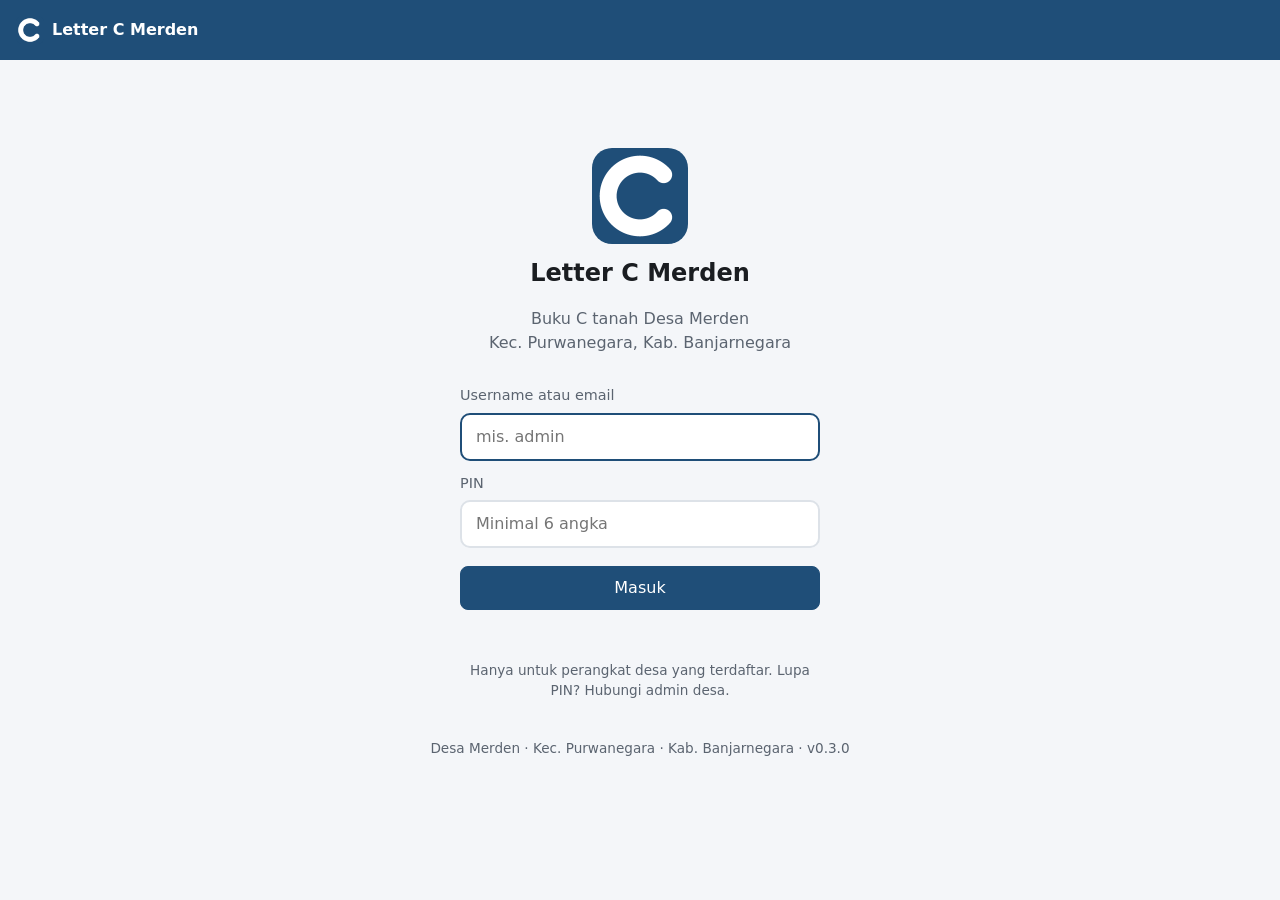
<file: docs/index.html>
<!doctype html>
<html lang="id">
<head>
  <meta charset="utf-8">
  <meta name="viewport" content="width=device-width, initial-scale=1, viewport-fit=cover">
  <title>Letter C Merden</title>
  <meta name="description" content="Pencarian dan perbaikan data buku Letter C Desa Merden">
  <meta name="theme-color" content="#1F4E78">
  <meta name="color-scheme" content="light dark">
  <link rel="manifest" href="manifest.webmanifest">
  <link rel="icon" href="icons/icon-192.png" type="image/png">
  <link rel="apple-touch-icon" href="icons/apple-touch-icon.png">
  <link rel="stylesheet" href="css/app.css">
</head>
<body class="tanpa-menu">
  <a class="sr-only lompat" href="#app">Langsung ke isi</a>
  <div id="pita-offline" class="pita-offline" hidden role="status">Offline — data terakhir. Simpan dinonaktifkan.</div>
  <div id="banner-update" class="banner-update" hidden role="status">
    Versi baru tersedia <button class="btn btn-tipis">Muat ulang</button>
  </div>

  <header class="atas">
    <a href="#/" class="merek"><img src="icons/icon-192.png" alt="" width="28" height="28"><span>Letter C Merden</span></a>
    <span id="profil-atas" class="profil-atas"></span>
  </header>

  <nav id="nav" class="nav" aria-label="Menu utama"></nav>

  <main id="app" class="isi" tabindex="-1"></main>

  <footer class="kaki redup kecil">Desa Merden · Kec. Purwanegara · Kab. Banjarnegara · <span id="versi"></span></footer>

  <div id="toast" class="toast-wadah" aria-live="polite"></div>
  <div id="modal" class="modal" hidden></div>

  <noscript>Aplikasi ini memerlukan JavaScript.</noscript>
  <script type="module" src="js/app.js"></script>
</body>
</html>
</file>
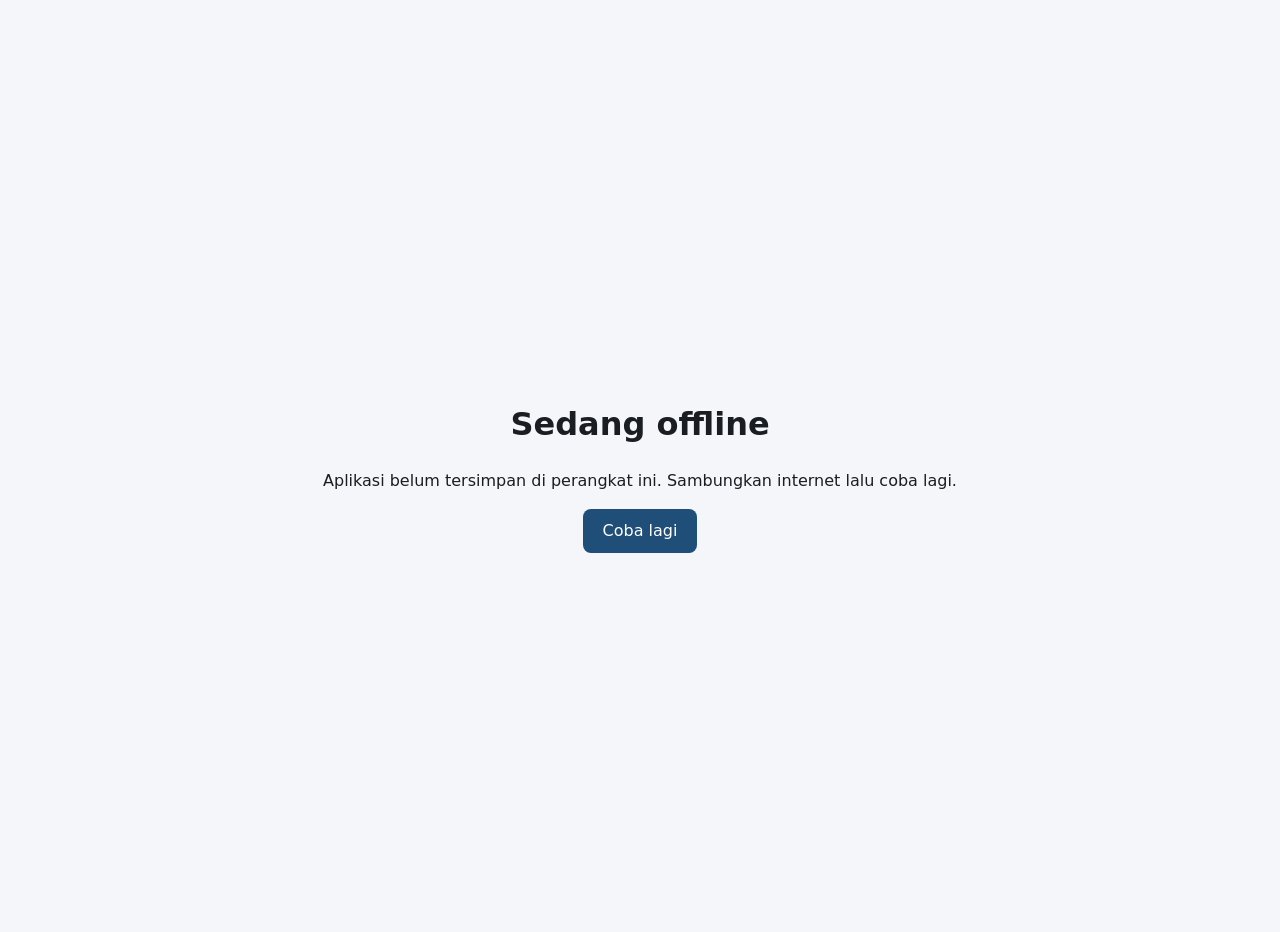
<file: docs/offline.html>
<!doctype html>
<html lang="id">
<head>
  <meta charset="utf-8">
  <meta name="viewport" content="width=device-width, initial-scale=1">
  <title>Offline — Letter C Merden</title>
  <style>
    body { margin: 0; font: 16px/1.5 system-ui, sans-serif; background: #f4f6f9; color: #1a1d21; display: grid; place-items: center; min-height: 100vh; text-align: center; padding: 16px; }
    @media (prefers-color-scheme: dark) { body { background: #111418; color: #e7eaee; } }
    button { min-height: 44px; padding: 0 20px; border-radius: 8px; border: 0; background: #1F4E78; color: #fff; font: inherit; }
  </style>
</head>
<body>
  <main>
    <h1>Sedang offline</h1>
    <p>Aplikasi belum tersimpan di perangkat ini. Sambungkan internet lalu coba lagi.</p>
    <button onclick="location.reload()">Coba lagi</button>
  </main>
</body>
</html>
</file>
<file: docs/css/app.css>
/* LETTER C MERDEN — gaya dasar. Font sistem, 16px, target sentuh ≥ 44px. */
:root {
  --utama: #1F4E78;
  --utama-teks: #ffffff;
  --aksen: #548235;
  --bahaya: #C00000;
  --peringatan: #B45F06;
  --latar: #f4f6f9;
  --permukaan: #ffffff;
  --teks: #1a1d21;
  --redup: #5b6470;
  --garis: #dde2e8;
  --hover: #eef3f9;
  --kuning: #fff3c4;
  --bayang: 0 1px 2px rgba(0,0,0,.06), 0 1px 3px rgba(0,0,0,.08);
  --radius: 10px;
  --nav-tinggi: 64px;
}
@media (prefers-color-scheme: dark) {
  :root {
    --utama: #6FA3D6;
    --utama-teks: #0d1620;
    --aksen: #8CC36A;
    --bahaya: #FF6B6B;
    --peringatan: #F0A44B;
    --latar: #111418;
    --permukaan: #1b1f25;
    --teks: #e7eaee;
    --redup: #9aa4b0;
    --garis: #2e343c;
    --hover: #232a33;
    --kuning: #4a3d00;
    --bayang: none;
  }
}

* { box-sizing: border-box; }
[hidden] { display: none !important; }
html { -webkit-text-size-adjust: 100%; }
body {
  margin: 0;
  font: 16px/1.5 system-ui, -apple-system, "Segoe UI", Roboto, sans-serif;
  background: var(--latar);
  color: var(--teks);
  min-height: 100vh;
  padding-bottom: calc(var(--nav-tinggi) + env(safe-area-inset-bottom));
}
a { color: var(--utama); }
h1 { font-size: 1.5rem; margin: .25rem 0 .75rem; }
h2 { font-size: 1.1rem; margin: 0 0 .5rem; }
.redup { color: var(--redup); }
.kecil { font-size: .85rem; }
.teks-bahaya { color: var(--bahaya); }
.mono { font-family: ui-monospace, Consolas, monospace; }
.sr-only { position: absolute; width: 1px; height: 1px; overflow: hidden; clip: rect(0 0 0 0); white-space: nowrap; }
.lompat:focus { position: fixed; left: 8px; top: 8px; width: auto; height: auto; clip: auto; z-index: 99; background: var(--permukaan); padding: 8px; }

/* Kepala */
.atas {
  position: sticky; top: 0; z-index: 10;
  display: flex; align-items: center; justify-content: space-between; gap: 8px;
  padding: 8px 16px; padding-top: calc(8px + env(safe-area-inset-top));
  background: #1F4E78; color: #fff;
}
.merek { display: flex; align-items: center; gap: 8px; color: #fff; text-decoration: none; font-weight: 600; min-height: 44px; }
.merek img { border-radius: 6px; }
.profil-atas { font-size: .8rem; opacity: .9; text-align: right; overflow: hidden; text-overflow: ellipsis; white-space: nowrap; max-width: 55%; }

/* Isi */
.isi { max-width: 1100px; margin: 0 auto; padding: 16px; outline: none; }
.kaki { text-align: center; padding: 8px 16px 16px; }

/* Menu bawah (HP) */
.nav {
  position: fixed; left: 0; right: 0; bottom: 0; z-index: 20;
  display: grid; grid-template-columns: repeat(5, 1fr);
  height: calc(var(--nav-tinggi) + env(safe-area-inset-bottom));
  padding-bottom: env(safe-area-inset-bottom);
  background: var(--permukaan); border-top: 1px solid var(--garis);
}
.nav-item {
  display: flex; flex-direction: column; align-items: center; justify-content: center; gap: 2px;
  color: var(--redup); text-decoration: none; font-size: .75rem; min-height: 44px;
}
.nav-item svg { width: 24px; height: 24px; fill: none; stroke: currentColor; stroke-width: 2; stroke-linecap: round; stroke-linejoin: round; }
.nav-item.aktif { color: var(--utama); font-weight: 600; }
body.tanpa-menu .nav, body.tanpa-menu .profil-atas { display: none; }
body.tanpa-menu { padding-bottom: 0; }

/* Laptop: menu samping */
@media (min-width: 900px) {
  body { padding-bottom: 0; padding-left: 200px; }
  body.tanpa-menu { padding-left: 0; }
  .nav {
    top: 0; bottom: 0; right: auto; width: 200px; height: auto;
    display: flex; flex-direction: column; gap: 4px; padding: 72px 8px 8px;
    border-top: 0; border-right: 1px solid var(--garis);
  }
  .nav-item { flex-direction: row; justify-content: flex-start; gap: 12px; padding: 0 12px; border-radius: 8px; font-size: .95rem; }
  .nav-item:hover { background: var(--hover); }
  .nav-item.aktif { background: var(--hover); }
  .atas { z-index: 30; }
}

/* Kartu, tombol */
.kartu {
  display: block; background: var(--permukaan); border: 1px solid var(--garis); border-radius: var(--radius);
  padding: 16px; margin-bottom: 12px; box-shadow: var(--bayang); color: inherit;
}
.kartu-galat { border-color: var(--bahaya); }
.kartu-peringatan { border-left: 4px solid var(--peringatan); }
.btn {
  display: inline-flex; align-items: center; justify-content: center; gap: 6px;
  min-height: 44px; padding: 0 16px; border-radius: 8px; border: 1px solid var(--garis);
  background: var(--permukaan); color: var(--teks); font: inherit; cursor: pointer; text-decoration: none;
}
.btn:hover { background: var(--hover); }
.btn:disabled { opacity: .5; cursor: not-allowed; }
.btn-utama { background: #1F4E78; border-color: #1F4E78; color: #fff; }
.btn-utama:hover { background: #183d5e; }
.btn-bahaya { color: var(--bahaya); border-color: var(--bahaya); }
.btn-tipis { min-height: 36px; padding: 0 12px; }
.btn-ikon { min-width: 44px; min-height: 44px; border: 0; background: none; color: inherit; font-size: 1.2rem; cursor: pointer; }
body.offline [data-simpan] { pointer-events: none; opacity: .5; }

/* Lencana */
.lencana { display: inline-block; padding: 1px 8px; border-radius: 999px; font-size: .75rem; font-weight: 600; vertical-align: middle; margin-right: 4px; }
.lencana-hijau { background: color-mix(in srgb, var(--aksen) 18%, transparent); color: var(--aksen); }
.lencana-abu { background: color-mix(in srgb, var(--redup) 18%, transparent); color: var(--redup); }
.lencana-peringatan { background: color-mix(in srgb, var(--peringatan) 18%, transparent); color: var(--peringatan); }
.lencana-merah { background: color-mix(in srgb, var(--bahaya) 16%, transparent); color: var(--bahaya); }

/* Cari */
.cari-besar { display: flex; gap: 8px; margin-bottom: 12px; }
.cari-besar input {
  flex: 1; min-width: 0; min-height: 52px; padding: 0 16px; font: inherit; font-size: 1.1rem;
  border: 2px solid var(--garis); border-radius: 12px; background: var(--permukaan); color: var(--teks);
}
.cari-besar input:focus { outline: none; border-color: var(--utama); }
.filter { display: flex; gap: 8px; overflow-x: auto; padding-bottom: 8px; margin-bottom: 8px; }
.filter select, .chip {
  min-height: 40px; padding: 0 12px; border-radius: 999px; border: 1px solid var(--garis);
  background: var(--permukaan); color: var(--teks); font: inherit; font-size: .9rem; flex: none;
}
.chip { display: inline-flex; align-items: center; gap: 6px; cursor: pointer; }
.daftar-kartu { list-style: none; margin: 0; padding: 0; }
.hasil { text-decoration: none; }
.hasil:hover { background: var(--hover); }
.hasil-atas { display: flex; align-items: center; gap: 8px; flex-wrap: wrap; }
.nomor-c { font-weight: 700; color: var(--utama); font-size: 1.05rem; margin-right: auto; }
.hasil-nama { font-weight: 600; margin: 2px 0; }
.tabel-hasil { display: none; }
.tabel-hasil tbody tr { cursor: pointer; }
.tabel-hasil tbody tr:hover { background: var(--hover); }
@media (min-width: 900px) {
  .daftar-kartu { display: none; }
  .tabel-hasil { display: table; }
}
.paging { display: flex; align-items: center; justify-content: space-between; gap: 8px; margin: 12px 0; }

/* Tabel */
.gulir-x { overflow-x: auto; -webkit-overflow-scrolling: touch; }
.tabel { width: 100%; border-collapse: collapse; background: var(--permukaan); font-size: .92rem; }
.tabel th, .tabel td { padding: 8px 10px; border-bottom: 1px solid var(--garis); text-align: left; vertical-align: top; }
.tabel th { font-size: .8rem; color: var(--redup); font-weight: 600; white-space: nowrap; }
.angka { text-align: right !important; white-space: nowrap; font-variant-numeric: tabular-nums; }
.baris-aktif td { font-weight: 600; }
.baris-nonaktif td { color: var(--redup); }

/* Detail */
.kepala-halaman { display: flex; align-items: center; gap: 8px; flex-wrap: wrap; margin-bottom: 8px; }
.kepala-halaman h1 { margin: 0 4px 0 0; }
.grid-pemilik { display: grid; gap: 12px; }
.grid-pemilik .kartu { margin-bottom: 0; }
.grid-pemilik { margin-bottom: 12px; }
@media (min-width: 700px) { .grid-pemilik.dobel { grid-template-columns: repeat(auto-fit, minmax(280px, 1fr)); } }
.nama-pemilik { font-size: 1.2rem; }
.dl { display: grid; grid-template-columns: max-content 1fr; gap: 4px 12px; margin: 8px 0 12px; }
.dl dt { color: var(--redup); font-size: .9rem; }
.dl dd { margin: 0; }
.ringkas { display: grid; grid-template-columns: repeat(2, 1fr); gap: 12px; }
.ringkas div { display: flex; flex-direction: column; }
.ringkas strong { font-size: 1.2rem; font-variant-numeric: tabular-nums; }
@media (min-width: 700px) { .ringkas { grid-template-columns: repeat(4, 1fr); } }
.daftar-mutasi, .daftar-koreksi { list-style: none; margin: 0; padding: 0; }
.daftar-mutasi li, .daftar-koreksi li { padding: 8px 0; border-bottom: 1px solid var(--garis); }
.daftar-mutasi li:last-child, .daftar-koreksi li:last-child { border-bottom: 0; }

/* Beranda */
.grid-pintas { display: grid; gap: 12px; grid-template-columns: 1fr; margin: 16px 0; }
@media (min-width: 600px) { .grid-pintas { grid-template-columns: repeat(3, 1fr); } }
.pintas { text-decoration: none; display: flex; flex-direction: column; gap: 4px; }
.pintas:hover { background: var(--hover); }

/* Login */
.login { max-width: 360px; margin: 8vh auto 0; text-align: center; }
.login-logo { border-radius: 20px; }
.form-login { display: flex; flex-direction: column; gap: 6px; text-align: left; margin: 24px 0 12px; }
.form-login label { font-size: .9rem; color: var(--redup); margin-top: 6px; }
.form-login input { min-height: 48px; padding: 0 14px; font: inherit; border: 2px solid var(--garis); border-radius: 10px; background: var(--permukaan); color: var(--teks); }
.form-login input:focus { outline: none; border-color: var(--utama); }
.form-login .btn { margin-top: 12px; }
.pesan-login { min-height: 1.5em; margin-bottom: 12px; }
.pesan-login.galat { color: var(--bahaya); font-weight: 600; }
.pesan-login.sukses { color: var(--aksen); }

/* Pita & banner */
.pita-offline { background: var(--kuning); color: var(--teks); text-align: center; padding: 6px 16px; font-size: .9rem; font-weight: 600; }
.banner-update {
  position: fixed; left: 16px; right: 16px; bottom: calc(var(--nav-tinggi) + 12px + env(safe-area-inset-bottom)); z-index: 40;
  display: flex; align-items: center; justify-content: space-between; gap: 12px;
  background: #1F4E78; color: #fff; padding: 8px 8px 8px 16px; border-radius: 10px; box-shadow: 0 4px 16px rgba(0,0,0,.25);
}
@media (min-width: 900px) { .banner-update { left: auto; width: 360px; bottom: 16px; } }

/* Memuat */
.memuat { display: flex; align-items: center; gap: 10px; padding: 24px 0; color: var(--redup); }
.pemutar { width: 20px; height: 20px; border: 3px solid var(--garis); border-top-color: var(--utama); border-radius: 50%; animation: putar .8s linear infinite; }
@keyframes putar { to { transform: rotate(360deg); } }

/* Toast */
.toast-wadah { position: fixed; left: 50%; transform: translateX(-50%); bottom: calc(var(--nav-tinggi) + 16px); z-index: 60; display: flex; flex-direction: column; gap: 8px; width: min(92vw, 420px); }
.toast { background: #222; color: #fff; padding: 12px 16px; border-radius: 8px; box-shadow: 0 4px 16px rgba(0,0,0,.25); }
.toast-galat { background: #C00000; }
.toast-sukses { background: #548235; }

/* Modal */
.modal { position: fixed; inset: 0; z-index: 50; display: flex; align-items: center; justify-content: center; }
.modal[hidden] { display: none; }
.modal-latar { position: absolute; inset: 0; background: rgba(0,0,0,.5); }
.modal-kotak { position: relative; background: var(--permukaan); border-radius: 12px; width: min(94vw, 520px); max-height: 90vh; display: flex; flex-direction: column; }
.modal-lebar { width: min(98vw, 1000px); height: 90vh; }
.modal-kepala { display: flex; align-items: center; justify-content: space-between; padding: 4px 4px 4px 16px; border-bottom: 1px solid var(--garis); }
.modal-kepala h2 { margin: 0; font-size: 1rem; }
.modal-isi { padding: 12px; overflow: auto; flex: 1; display: flex; flex-direction: column; }
.zoom-wadah { flex: 1; overflow: auto; touch-action: pan-x pan-y; background: #000; border-radius: 6px; }
.zoom-wadah img { width: 100%; display: block; }
.zoom-tombol { display: flex; justify-content: center; gap: 8px; padding-top: 8px; }

/* ---------- Tahap 2: form, dialog, koreksi ---------- */
.form .grid-form { display: grid; gap: 4px 16px; }
@media (min-width: 700px) { .form .grid-form { grid-template-columns: 1fr 1fr; } .form .grid-form .field:has(textarea) { grid-column: 1 / -1; } }
.grid-2 { display: grid; grid-template-columns: 1fr 1fr; gap: 0 12px; }
.field { display: flex; flex-direction: column; gap: 4px; margin-bottom: 10px; }
.field label, .field > span { font-size: .9rem; color: var(--redup); font-weight: 600; }
.field input, .field select, .field textarea {
  min-height: 44px; padding: 8px 12px; font: inherit; border: 2px solid var(--garis); border-radius: 10px;
  background: var(--permukaan); color: var(--teks); width: 100%;
}
.field textarea { resize: vertical; }
.field input:focus, .field select:focus, .field textarea:focus { outline: none; border-color: var(--utama); }
.field input[readonly], .field textarea[readonly] { background: var(--latar); color: var(--redup); }
.field [aria-invalid="true"] { border-color: var(--bahaya); }
.wajib { color: var(--bahaya); }
.bantu { margin: 0; font-size: .8rem; color: var(--redup); }
.galat-field { margin: 0; font-size: .85rem; color: var(--bahaya); font-weight: 600; }
.galat-form { background: color-mix(in srgb, var(--bahaya) 12%, transparent); color: var(--bahaya); padding: 10px 12px; border-radius: 8px; font-weight: 600; margin: 0 0 12px; }
.baris-tombol { display: flex; justify-content: space-between; align-items: center; gap: 8px; flex-wrap: wrap; margin-top: 12px; }
.baris-tombol.kiri { justify-content: flex-start; }
.aksi-atas { margin: 0 0 12px; }
.btn-bahaya-isi { background: var(--bahaya); border-color: var(--bahaya); color: #fff; }
.chip-cek { display: flex; align-items: flex-start; gap: 10px; padding: 10px 0; min-height: 44px; cursor: pointer; }
.chip-cek input { width: 22px; height: 22px; flex: none; margin-top: 1px; }
.opsi-keluar { border: 1px solid var(--garis); border-radius: 10px; padding: 8px 12px; margin: 8px 0 0; }
.opsi-keluar legend { font-weight: 600; font-size: .9rem; padding: 0 4px; }
.luas-total { margin: 0 0 10px; }
.kepala-bagian { display: flex; justify-content: space-between; align-items: center; gap: 8px; }
.konfirmasi-isi p { margin: 0 0 8px; }
.aksi-sel { white-space: nowrap; }
.aksi-sel a, .tautan { margin-right: 10px; display: inline-block; min-height: 32px; line-height: 32px; }
.tautan { background: none; border: 0; padding: 0; color: var(--utama); font: inherit; text-decoration: underline; cursor: pointer; }
.catatan-koreksi { background: var(--hover); padding: 6px 10px; border-radius: 6px; }

.grid-progres { display: grid; grid-template-columns: repeat(3, 1fr); gap: 8px; margin-bottom: 12px; }
.progres { display: flex; flex-direction: column; gap: 2px; text-align: left; cursor: pointer; font: inherit; color: inherit; margin: 0; padding: 12px; }
.progres strong { font-size: 1.4rem; font-variant-numeric: tabular-nums; }
.progres.aktif { border-color: var(--utama); box-shadow: 0 0 0 2px var(--utama); }
.batang { display: block; height: 6px; background: var(--garis); border-radius: 3px; overflow: hidden; margin: 4px 0 2px; }
.batang span { display: block; height: 100%; background: var(--aksen); }
.daftar-kartu-koreksi { list-style: none; margin: 0; padding: 0; }
.koreksi-masalah { margin: 6px 0 4px; }
.koreksi-sudah { opacity: .7; }
@media (max-width: 420px) { .grid-progres { gap: 6px; } .progres { padding: 8px; } .progres strong { font-size: 1.15rem; } }
</file>
